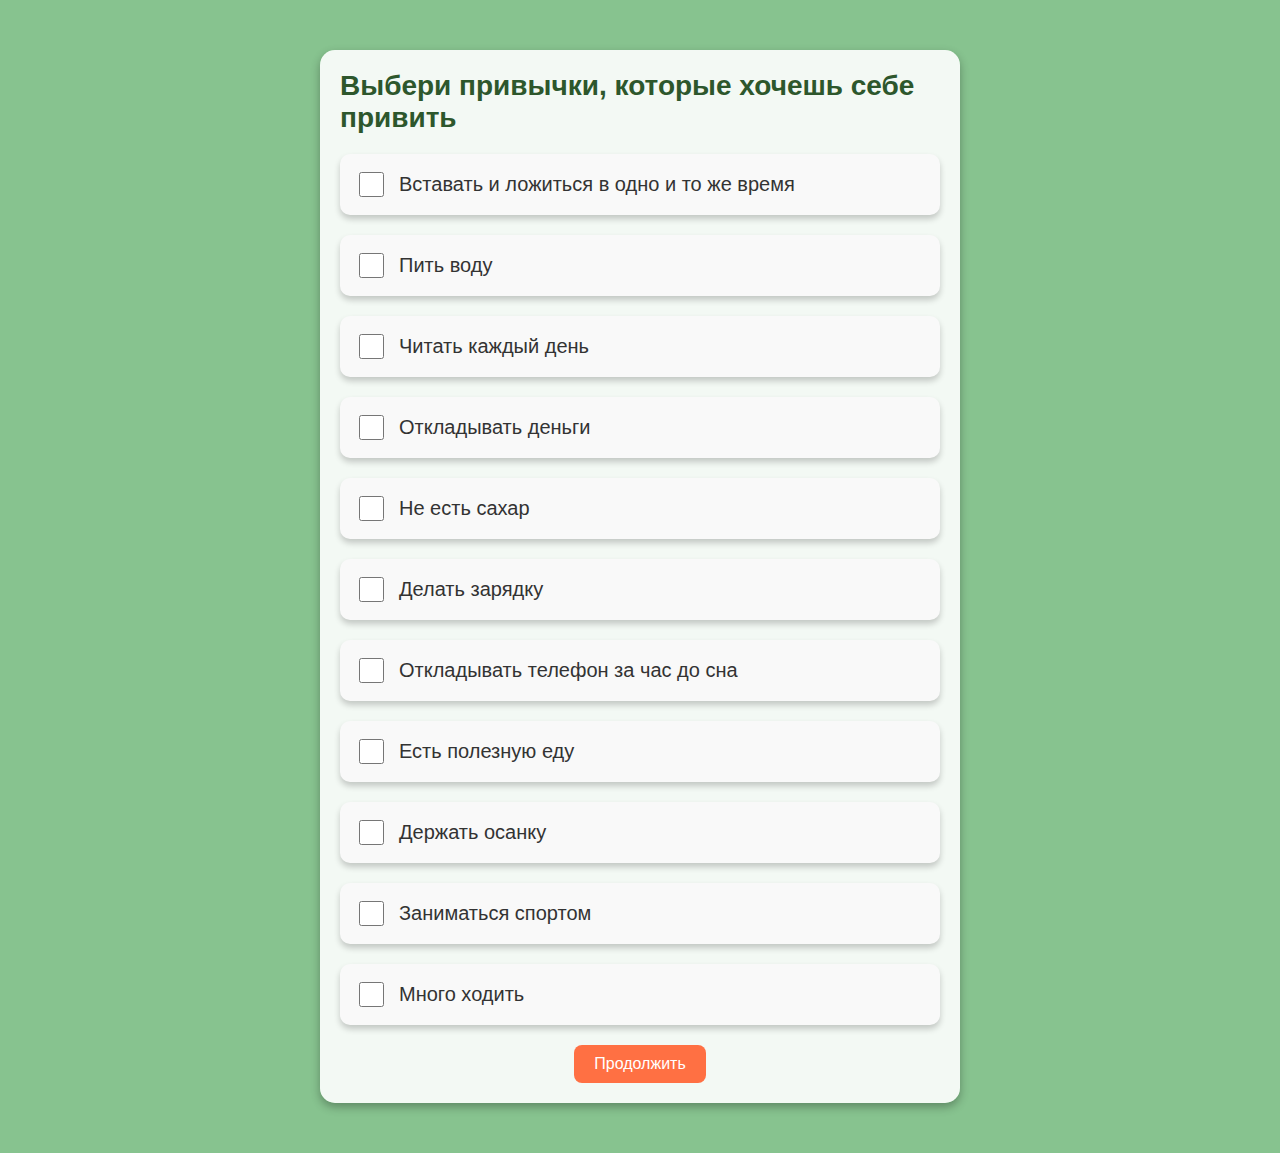
<file: my_sited/main/templates/main/page2.html>
<!DOCTYPE html>
<html lang="ru">
<head>
    <meta charset="UTF-8">
    <meta name="viewport" content="width=device-width, initial-scale=1.0">
    <title>Выбор привычек</title>
    <style>
        body {
            font-family: Arial, sans-serif;
            background: linear-gradient(135deg, #87C38F, #87C38F);
            color: #333;
            margin: 0;
            padding: 0;
        }

        .container {
            width: 90%;
            max-width: 600px;
            margin: 50px auto;
            padding: 20px;
            background: rgba(255, 255, 255, 0.9);
            border-radius: 15px;
            box-shadow: 0 4px 10px rgba(0, 0, 0, 0.3);
        }

        .header {
            font-size: 28px;
            font-weight: bold;
            margin-bottom: 20px;
            color: #2d572c;
        }

        .habit {
            margin-bottom: 20px; /* Увеличиваем расстояние между привычками */
            display: flex;
            align-items: center;
            padding: 15px; /* Добавляем внутренние отступы для увеличения размера */
            background-color: #f9f9f9; /* Цвет фона */
            border-radius: 10px; /* Скругленные углы */
            box-shadow: 0 4px 6px rgba(0, 0, 0, 0.2); /* Легкая тень для объема */
            font-size: 20px; /* Увеличиваем размер шрифта */
        }

        .habit input[type="checkbox"] {
            width: 25px; /* Увеличиваем чекбокс */
            height: 25px;
            margin-right: 15px; /* Отступ от чекбокса до текста */
        }

        .button-container {
            margin-top: 20px;
            text-align: center;
        }

        .button {
            background-color: #ff7043;
            color: white;
            border: none;
            padding: 10px 20px;
            border-radius: 8px;
            font-size: 16px;
            cursor: pointer;
            transition: background 0.3s ease;
        }

        .button:hover {
            background-color: #ff5733;
        }
    </style>
</head>
<body>
<div class="container">
    <div class="header">Выбери привычки, которые хочешь себе привить</div>

    <div class="habit">
        <input type="checkbox" id="habit1">
        <label for="habit1">Вставать и ложиться в одно и то же время</label>
    </div>
    <div class="habit">
        <input type="checkbox" id="habit2">
        <label for="habit2">Пить воду</label>
    </div>
    <div class="habit">
        <input type="checkbox" id="habit3">
        <label for="habit3">Читать каждый день</label>
    </div>
    <div class="habit">
        <input type="checkbox" id="habit4">
        <label for="habit4">Откладывать деньги</label>
    </div>
    <div class="habit">
        <input type="checkbox" id="habit5">
        <label for="habit5">Не есть сахар</label>
    </div>
    <div class="habit">
        <input type="checkbox" id="habit6">
        <label for="habit6">Делать зарядку</label>
    </div>
    <div class="habit">
        <input type="checkbox" id="habit7">
        <label for="habit7">Откладывать телефон за час до сна</label>
    </div>
    <div class="habit">
        <input type="checkbox" id="habit8">
        <label for="habit8">Есть полезную еду</label>
    </div>
    <div class="habit">
        <input type="checkbox" id="habit9">
        <label for="habit9">Держать осанку</label>
    </div>
    <div class="habit">
        <input type="checkbox" id="habit10">
        <label for="habit10">Заниматься спортом</label>
    </div>
    <div class="habit">
        <input type="checkbox" id="habit11">
        <label for="habit11">Много ходить</label>
    </div>

    <div class="button-container">
        <button class="button" onclick="saveSelectedHabits()">Продолжить</button>
    </div>
</div>

<script>
    function saveSelectedHabits() {
        const checkboxes = document.querySelectorAll('.habit input[type="checkbox"]');
        const selectedHabits = [];

        checkboxes.forEach((checkbox) => {
            if (checkbox.checked) {
                // Сохраняем текст из метки <label> рядом с чекбоксом
                selectedHabits.push(checkbox.nextElementSibling.textContent.trim());
            }
        });

        // Сохраняем выбранные привычки в localStorage
        localStorage.setItem('selectedHabits', JSON.stringify(selectedHabits));

        // Переходим на вторую страницу (page3.html)
        window.location.href = 'page3';
    }
</script>
</body>
</html>
</file>
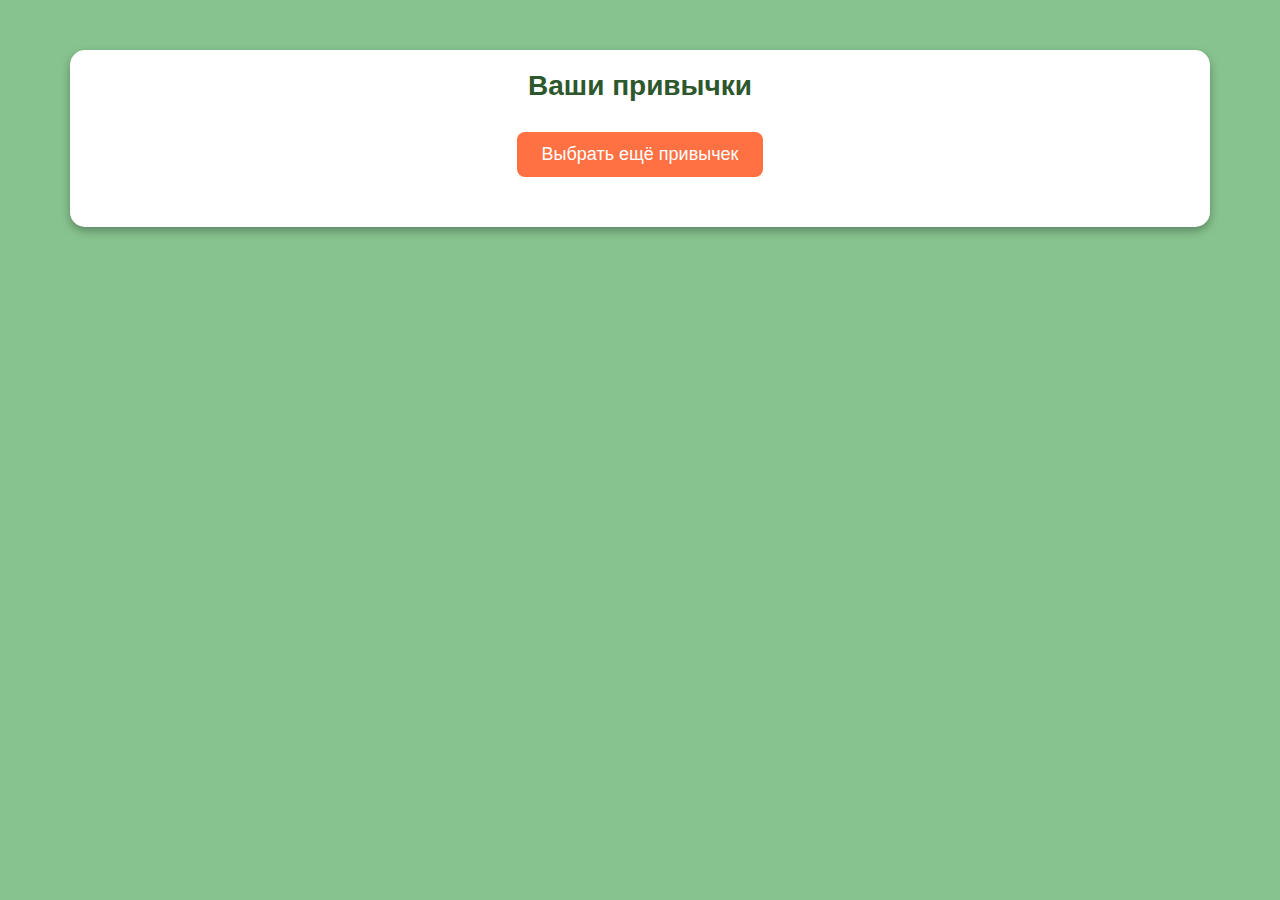
<file: my_sited/main/templates/main/page3.html>
<!DOCTYPE html>
<html lang="ru">
<head>
    <meta charset="UTF-8">
    <meta name="viewport" content="width=device-width, initial-scale=1.0">
    <title>Ваши привычки</title>
    <style>
        body {
            font-family: Arial, sans-serif;
            margin: 0;
            padding: 0;
            background-color: #87C38F;
        }

        .container {
            max-width: 1100px;
            margin: 50px auto;
            padding: 20px;
            background: #fff;
            border-radius: 15px;
            box-shadow: 0 4px 10px rgba(0, 0, 0, 0.3);
        }

        .header {
            font-size: 28px;
            font-weight: bold;
            margin-bottom: 20px;
            color: #2d572c;
            text-align: center;
        }

        .habit-block {
            display: flex;
            justify-content: space-between;
            align-items: center;
            padding: 15px;
            background: #f4f4f4;
            margin-bottom: 10px;
            border-radius: 10px;
            box-shadow: 0 2px 4px rgba(0, 0, 0, 0.1);
        }

        .habit-block input[type="time"] {
            margin-right: 10px;
        }

        .habit-text {
            font-size: 18px;
            flex: 1;
        }

        .save-button {
            background-color: #ff7043;
            color: white;
            border: none;
            padding: 8px 16px;
            font-size: 14px;
            border-radius: 8px;
            cursor: pointer;
            transition: background-color 0.3s;
        }

        .save-button:hover {
            background-color: #ff5733;
        }

        .continue-button {
            display: block;
            margin: 30px auto;
            background-color: #ff7043;
            color: #fff;
            padding: 12px 25px;
            font-size: 18px;
            border: none;
            border-radius: 8px;
            cursor: pointer;
            transition: background-color 0.3s;
            text-align: center;
        }

        .continue-button:hover {
            background-color: #ff5733;
        }
    </style>
</head>
<body>
<div class="container">
    <div class="header">Ваши привычки</div>

    <div id="habit-list">
        <!-- Блоки привычек будут добавляться динамически -->
    </div>

    <button class="continue-button" onclick="goToPage3()">Выбрать ещё привычек</button>
</div>

<script>
    // Получаем привычки из локального хранилища
    const selectedHabits = JSON.parse(localStorage.getItem('selectedHabits')) || [];
    const savedTimes = JSON.parse(localStorage.getItem('savedTimes')) || {}; // Восстанавливаем сохраненные времена
    const habitListContainer = document.getElementById('habit-list');

    // Генерация блока для привычек
    selectedHabits.forEach((habit, index) => {
        const habitBlock = document.createElement('div');
        habitBlock.className = 'habit-block';

        const savedTime = savedTimes[index] || ''; // Восстанавливаем сохраненное время для привычки

        habitBlock.innerHTML = `
                <span class="habit-text">${habit}</span>
                <input type="time" id="time-${index}" value="${savedTime}">
                <button class="save-button" onclick="saveTime(${index})">Сохранить время</button>
            `;
        habitListContainer.appendChild(habitBlock);
    });

    // Функция для сохранения времени
    function saveTime(index) {
        const timeInput = document.getElementById(`time-${index}`);
        savedTimes[index] = timeInput.value; // Сохраняем время в объект
        localStorage.setItem('savedTimes', JSON.stringify(savedTimes)); // Обновляем localStorage
        alert(`Время для привычки "${selectedHabits[index]}" сохранено: ${timeInput.value}`);
    }

    // Переход на следующую страницу
    function goToPage3() {
        window.location.href = 'page2';
    }
</script>
</body>
</html>
</file>
